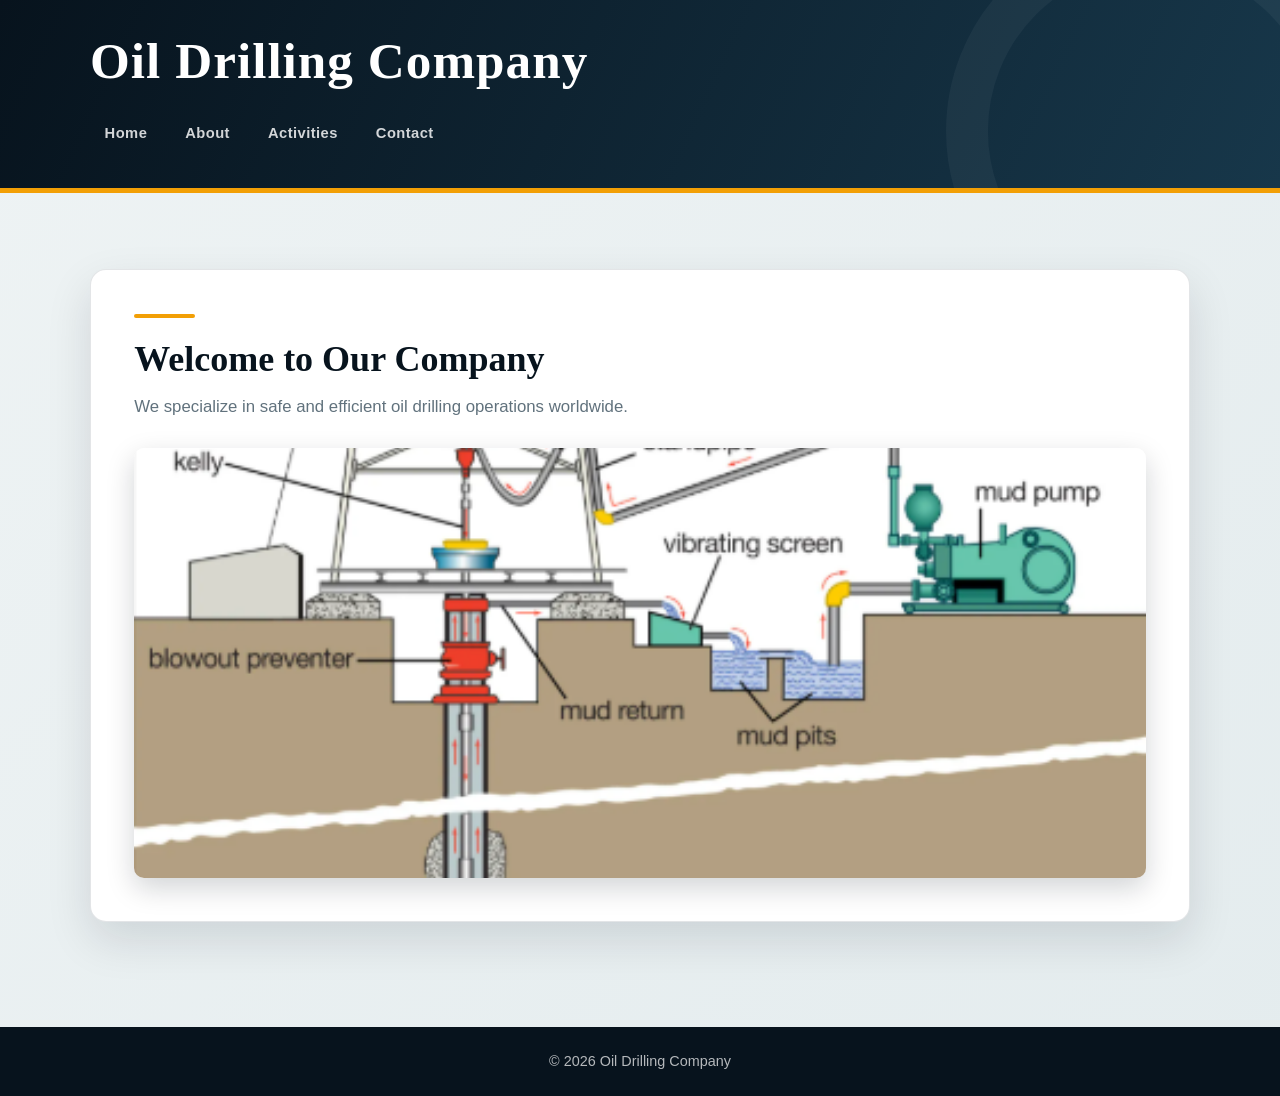
<file: me/index.html>
<!DOCTYPE html>
<html lang="en">

<head>
<meta charset="UTF-8">
<title>Oil Drilling Website - Home</title>
<link rel="stylesheet" href="style.css">


</head>

<body>
    <header>
        <h1>Oil Drilling Company</h1>
        <nav>
            <ul>
                <li><a href="index.html">Home</a></li>
                <li><a href="about.html">About</a></li>
                <li><a href="activities.html">Activities</a></li>
                <li><a href="contact.html">Contact</a></li>
            </ul>
        </nav>
    </header>

    <main>
        <section>
            <h2>Welcome to Our Company</h2>
            <p>We specialize in safe and efficient oil drilling operations worldwide.</p>
            <img src="images/oil-rig.jpg" alt="Oil rig in operation">
        </section>
    </main>

    <footer>
        <p>&copy; 2026 Oil Drilling Company</p>
    </footer>
</body>

</html>
</file>
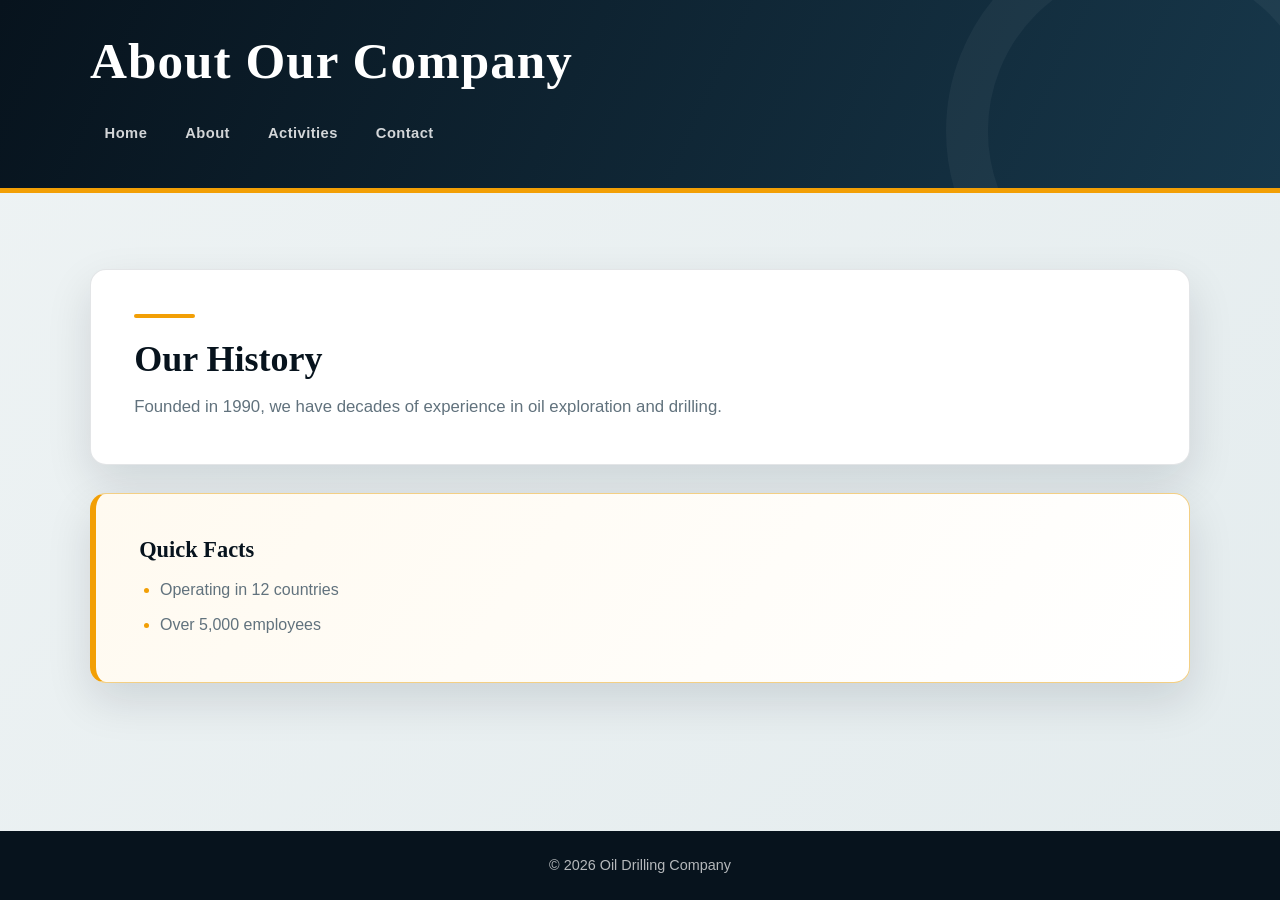
<file: me/about.html>
<!DOCTYPE html>
<html lang="en">

<head>
<meta charset="UTF-8">
<title>About Us - Oil Drilling Website</title>
<link rel="stylesheet" href="style.css">



</head>

<body>
    <header>
        <h1>About Our Company</h1>
        <nav>
            <ul>
                <li><a href="index.html">Home</a></li>
                <li><a href="about.html">About</a></li>
                <li><a href="activities.html">Activities</a></li>
                <li><a href="contact.html">Contact</a></li>
            </ul>
        </nav>
    </header>

    <main>
        <section>
            <h2>Our History</h2>
            <p>Founded in 1990, we have decades of experience in oil exploration and drilling.</p>
        </section>

        <aside>
            <h3>Quick Facts</h3>
            <ul>
                <li>Operating in 12 countries</li>
                <li>Over 5,000 employees</li>
            </ul>
        </aside>
    </main>

    <footer>
        <p>&copy; 2026 Oil Drilling Company</p>
    </footer>
</body>

</html>
</file>
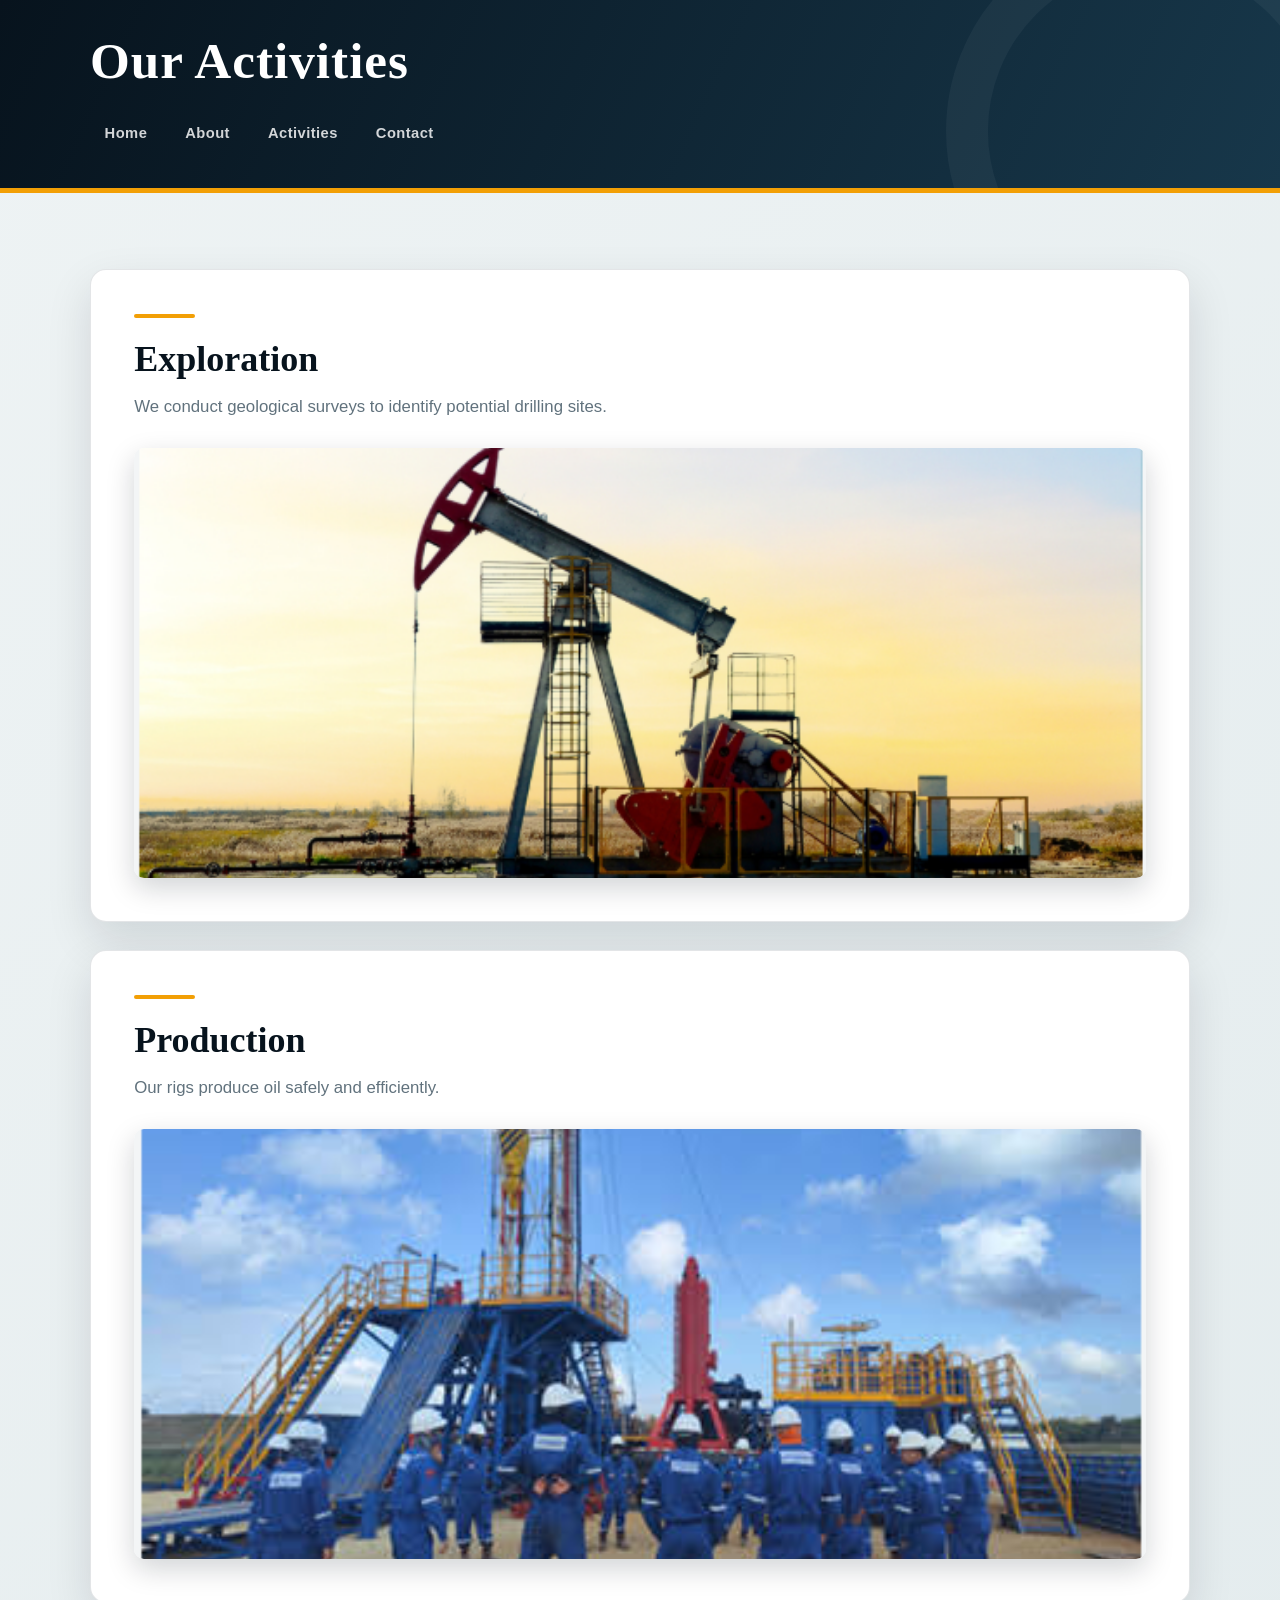
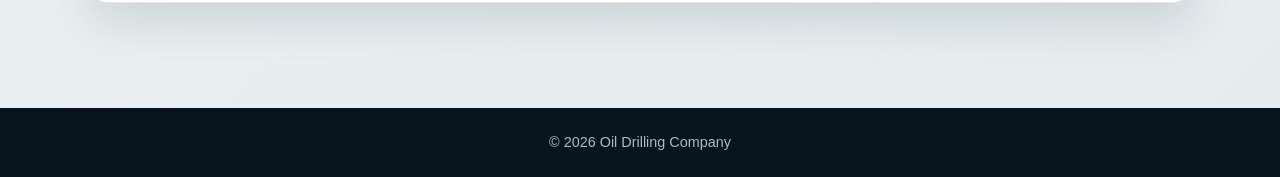
<file: me/activities.html>
<!DOCTYPE html>
<html lang="en">

<head>
<meta charset="UTF-8">
<title>Activities - Oil Drilling Website</title>
<link rel="stylesheet" href="style.css">


</head>

<body>
    <header>
        <h1>Our Activities</h1>
        <nav>
            <ul>
                <li><a href="index.html">Home</a></li>
                <li><a href="about.html">About</a></li>
                <li><a href="activities.html">Activities</a></li>
                <li><a href="contact.html">Contact</a></li>
            </ul>
        </nav>
    </header>

    <main>
        <article>
            <h2>Exploration</h2>
            <p>We conduct geological surveys to identify potential drilling sites.</p>
            <img src="images/drilling.jpg" alt="Drilling rig during exploration">
        </article>

        <article>
            <h2>Production</h2>
            <p>Our rigs produce oil safely and efficiently.</p>
            <img src="images/workers.jpg" alt="Workers operating oil drilling equipment">
        </article>
    </main>

    <footer>
        <p>&copy; 2026 Oil Drilling Company</p>
    </footer>
</body>

</html>
</file>
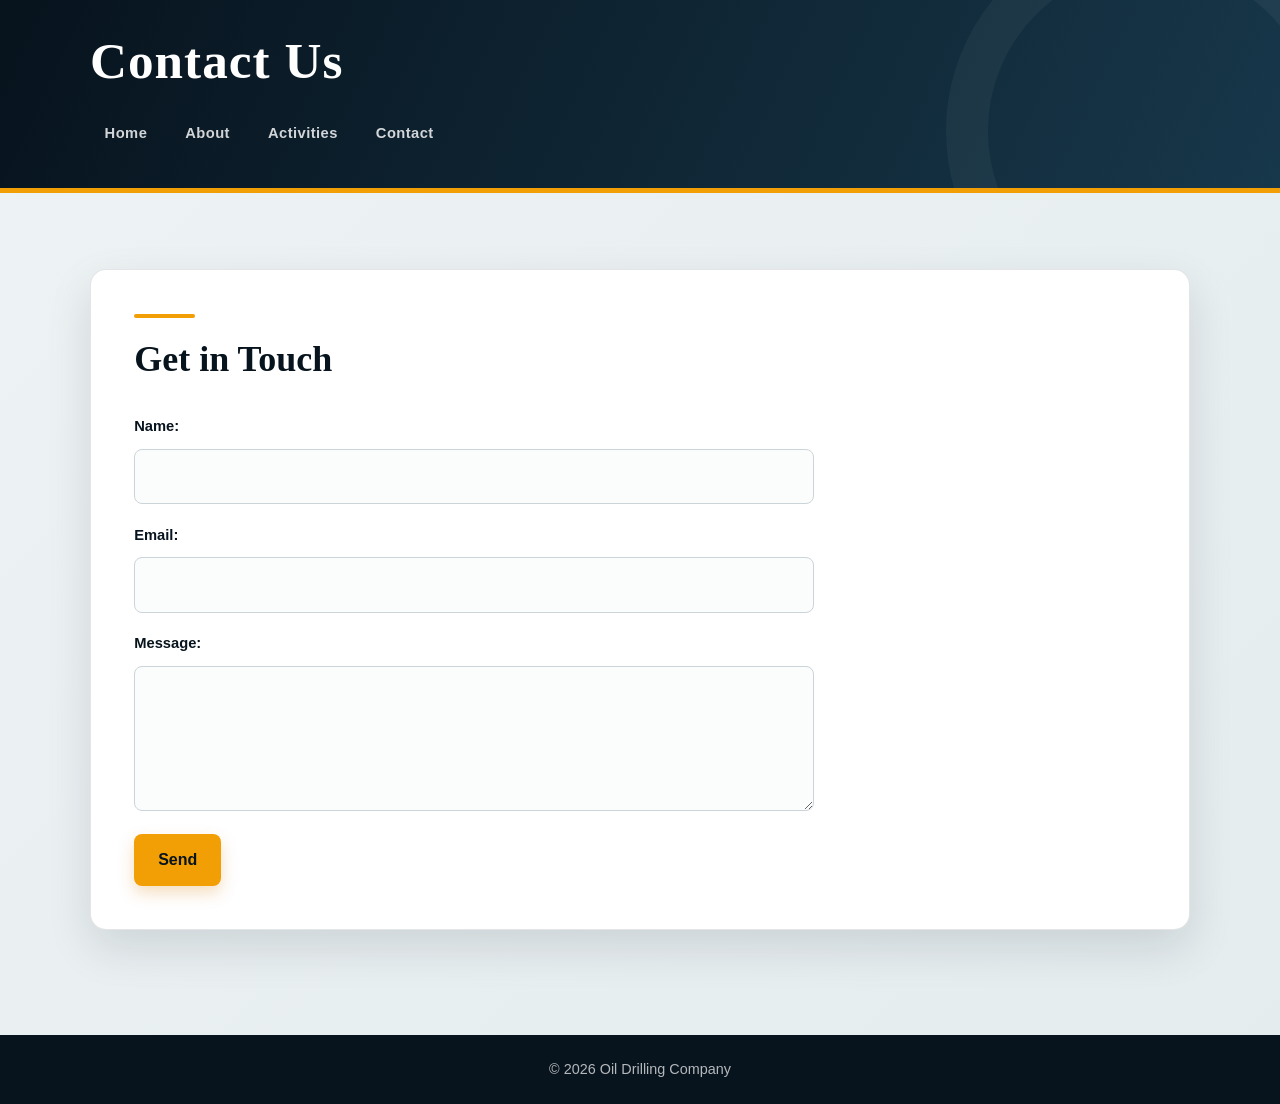
<file: me/contact.html>
<!DOCTYPE html>
<html lang="en">

<head>
<meta charset="UTF-8">
<title>Contact Us - Oil Drilling Website</title>
<link rel="stylesheet" href="style.css">


</head>

<body>
    <header>
        <h1>Contact Us</h1>
        <nav>
            <ul>
                <li><a href="index.html">Home</a></li>
                <li><a href="about.html">About</a></li>
                <li><a href="activities.html">Activities</a></li>
                <li><a href="contact.html">Contact</a></li>
            </ul>
        </nav>
    </header>

    <main>
        <section>
            <h2>Get in Touch</h2>
            <form action="submit_form.php" method="post">
                <label for="name">Name:</label>
                <input type="text" id="name" name="name" required>

                <label for="email">Email:</label>
                <input type="email" id="email" name="email" required>

                <label for="message">Message:</label>
                <textarea id="message" name="message"></textarea>

                <button type="submit">Send</button>
            </form>
        </section>
    </main>

    <footer>
        <p>&copy; 2026 Oil Drilling Company</p>
    </footer>
</body>

</html>
</file>
<file: me/style.css>
/* Oil Drilling Company — Industrial theme */
:root { --navy:#07131d; --blue:#17374a; --steel:#61727d; --mist:#eaf0f2; --white:#fff; --orange:#f29f05; --shadow:0 18px 45px rgba(7,19,29,.12); }
* { box-sizing:border-box; margin:0; padding:0; }
html { scroll-behavior:smooth; }
body { min-height:100vh; display:flex; flex-direction:column; overflow-x:hidden; background:linear-gradient(135deg,#eef3f4,#e4ecee); color:#10232f; font-family:"Segoe UI",Arial,sans-serif; line-height:1.65; }
h1,h2,h3 { font-family:Georgia,"Times New Roman",serif; line-height:1.15; }
p { color:var(--steel); }

/* Header and navigation */
header { position:relative; overflow:hidden; padding:2rem max(1.5rem,calc((100% - 1100px)/2)); color:#fff; background:linear-gradient(115deg,var(--navy),var(--blue)); border-bottom:5px solid var(--orange); }
header::after { position:absolute; right:-80px; bottom:-150px; width:330px; height:330px; border:42px solid rgba(255,255,255,.045); border-radius:50%; content:""; }
header h1,nav { position:relative; z-index:1; max-width:1100px; margin-inline:auto; }
header h1 { margin-bottom:1.3rem; color:#fff; font-size:clamp(2rem,4vw,3.25rem); letter-spacing:.02em; }
nav ul { display:flex; flex-wrap:wrap; gap:.55rem; list-style:none; }
nav a { display:block; padding:.55rem .85rem; border:1px solid transparent; border-radius:999px; color:rgba(255,255,255,.82); font-size:.92rem; font-weight:700; letter-spacing:.03em; text-decoration:none; transition:background-color .18s,border-color .18s,color .18s,transform .18s; }
nav a:hover,nav a:focus-visible { border-color:rgba(242,159,5,.8); background:rgba(255,255,255,.1); color:#fff; transform:translateY(-2px); }

/* Content panels */
main { width:min(1100px,calc(100% - 3rem)); flex:1; margin:0 auto; padding:clamp(2.5rem,6vw,5rem) 0; }
section,article,aside { position:relative; overflow:hidden; padding:clamp(1.5rem,4vw,2.7rem); border:1px solid rgba(80,97,109,.16); border-radius:16px; background:var(--white); box-shadow:var(--shadow); }
section,article { margin-bottom:1.75rem; }
section::before,article::before { display:block; width:3.8rem; height:.3rem; margin-bottom:1.3rem; border-radius:99px; background:var(--orange); content:""; }
section h2,article h2 { margin-bottom:.8rem; color:var(--navy); font-size:clamp(1.65rem,3vw,2.25rem); }
section p,article p { max-width:70ch; font-size:1.05rem; }
article { transition:transform .22s,box-shadow .22s; }
article:hover { box-shadow:0 24px 55px rgba(7,19,29,.17); transform:translateY(-5px); }
img { display:block; width:100%; max-height:430px; margin-top:1.7rem; border-radius:10px; box-shadow:0 10px 28px rgba(7,19,29,.18); object-fit:cover; }

/* Facts panel */
aside { border-color:#f3cf84; border-left:6px solid var(--orange); background:linear-gradient(125deg,#fffaf0,#fff); }
aside h3 { margin-bottom:.85rem; color:var(--navy); font-size:1.4rem; }
aside ul { display:grid; gap:.55rem; padding-left:1.3rem; color:var(--steel); }
aside li::marker { color:var(--orange); }

/* Contact form */
form { display:grid; gap:.65rem; max-width:680px; margin-top:1.6rem; }
label { margin-top:.5rem; color:var(--navy); font-size:.92rem; font-weight:700; }
input,textarea,button { font:inherit; }
input,textarea { width:100%; padding:.85rem 1rem; border:1px solid #cbd4d9; border-radius:8px; outline:none; background:#fbfcfc; color:#10232f; transition:border-color .18s,box-shadow .18s,background-color .18s; }
textarea { min-height:145px; resize:vertical; }
input:focus,textarea:focus { border-color:var(--orange); background:#fff; box-shadow:0 0 0 4px rgba(242,159,5,.18); }
button { width:fit-content; margin-top:.8rem; padding:.8rem 1.5rem; border:0; border-radius:8px; background:var(--orange); box-shadow:0 7px 16px rgba(215,124,0,.25); color:var(--navy); cursor:pointer; font-weight:800; transition:background-color .18s,transform .18s,box-shadow .18s; }
button:hover { background:#ffb31b; box-shadow:0 10px 20px rgba(215,124,0,.32); transform:translateY(-2px); }
:focus-visible { outline:3px solid var(--orange); outline-offset:3px; }

footer { padding:1.4rem 1.5rem; background:var(--navy); color:rgba(255,255,255,.7); text-align:center; }
footer p { color:inherit; font-size:.9rem; }
@media (max-width:600px) { header { padding-top:1.6rem; padding-bottom:1.5rem; } nav ul { gap:.3rem; } nav a { padding:.45rem .65rem; } main { width:min(100% - 2rem,1100px); } section,article,aside { border-radius:12px; } }
</file>
